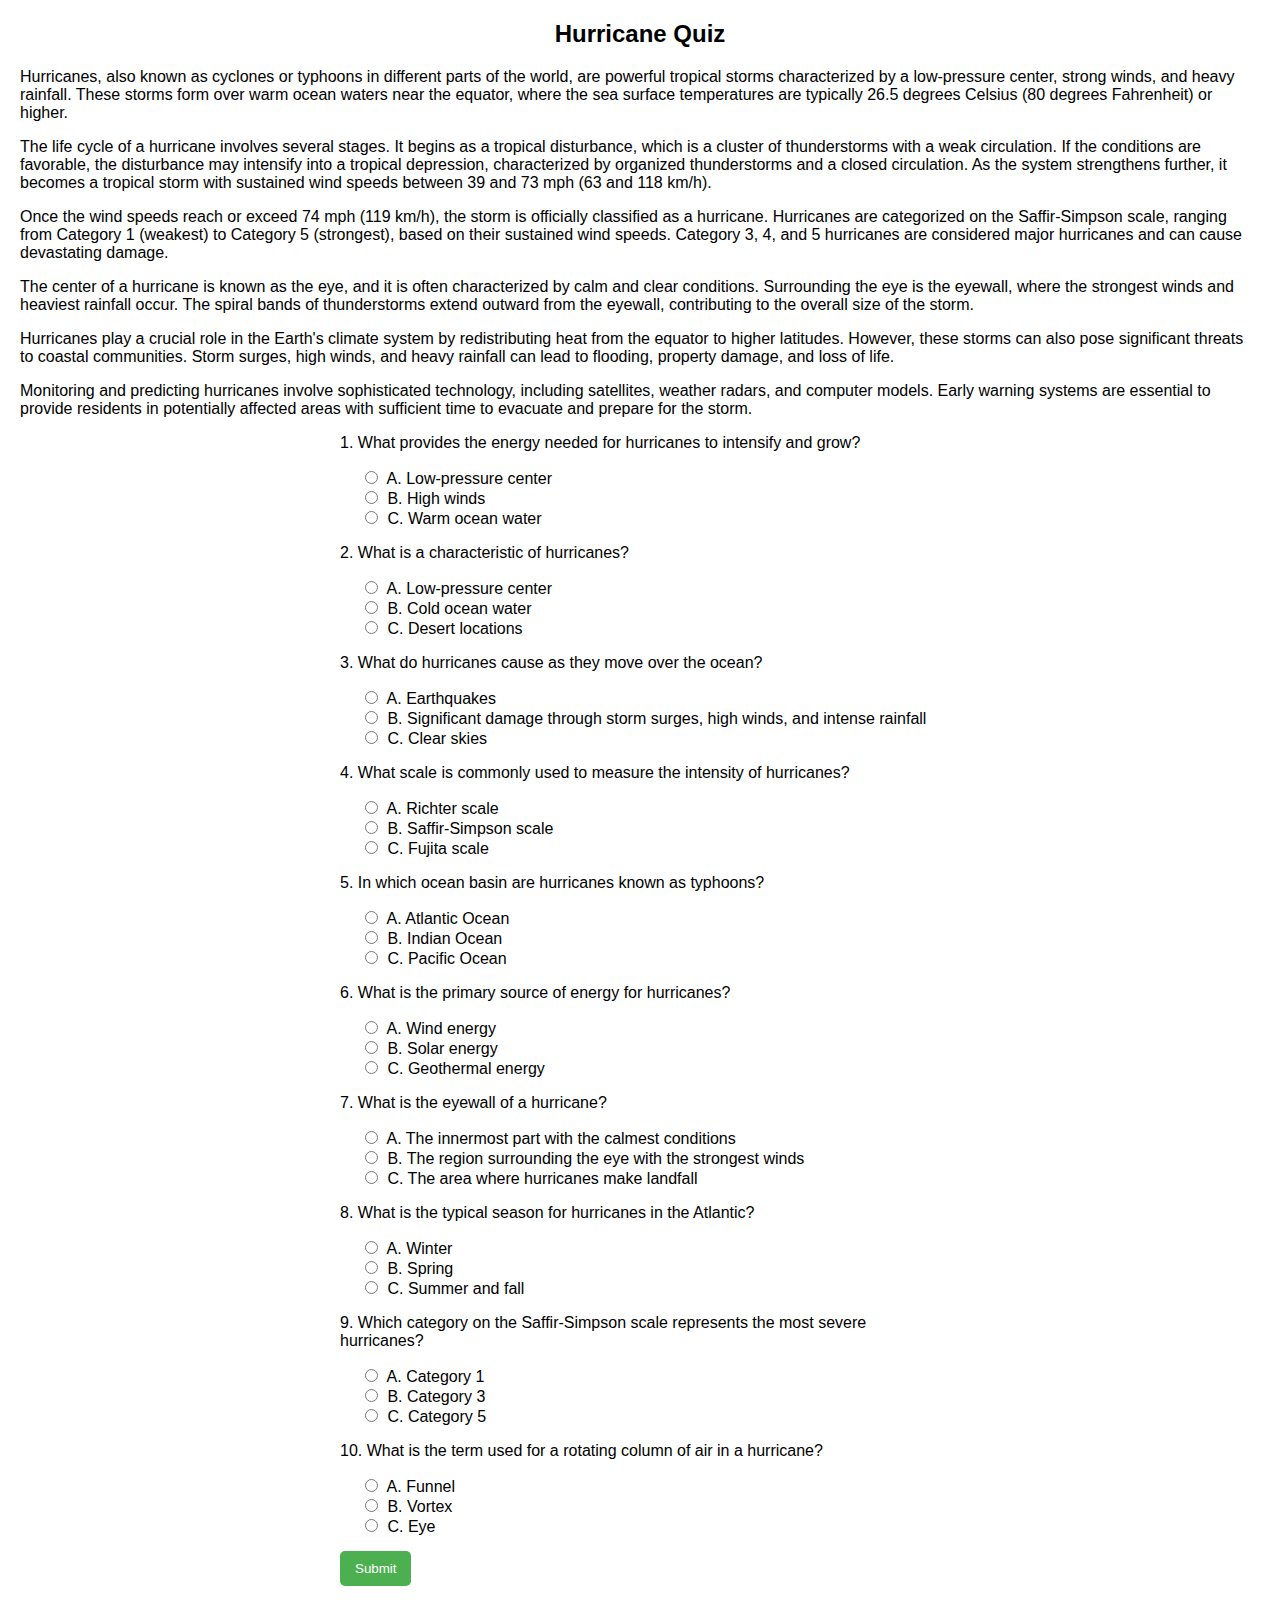
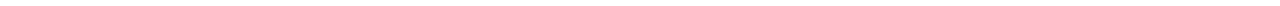
<file: index.html>
<!DOCTYPE html>
<html lang="en">

<head>
  <meta charset="UTF-8">
  <meta name="viewport" content="width=device-width, initial-scale=1.0">
  <title>Hurricane Quiz</title>
  <link rel="stylesheet" href="styles.css">
</head>

<body>

  <h2>Hurricane Quiz</h2>

  <div id="reading">
    <p>Hurricanes, also known as cyclones or typhoons in different parts of the world, are powerful tropical storms characterized by a low-pressure center, strong winds, and heavy rainfall. These storms form over warm ocean waters near the equator, where the sea surface temperatures are typically 26.5 degrees Celsius (80 degrees Fahrenheit) or higher.</p>
  
    <p>The life cycle of a hurricane involves several stages. It begins as a tropical disturbance, which is a cluster of thunderstorms with a weak circulation. If the conditions are favorable, the disturbance may intensify into a tropical depression, characterized by organized thunderstorms and a closed circulation. As the system strengthens further, it becomes a tropical storm with sustained wind speeds between 39 and 73 mph (63 and 118 km/h).</p>
  
    <p>Once the wind speeds reach or exceed 74 mph (119 km/h), the storm is officially classified as a hurricane. Hurricanes are categorized on the Saffir-Simpson scale, ranging from Category 1 (weakest) to Category 5 (strongest), based on their sustained wind speeds. Category 3, 4, and 5 hurricanes are considered major hurricanes and can cause devastating damage.</p>
  
    <p>The center of a hurricane is known as the eye, and it is often characterized by calm and clear conditions. Surrounding the eye is the eyewall, where the strongest winds and heaviest rainfall occur. The spiral bands of thunderstorms extend outward from the eyewall, contributing to the overall size of the storm.</p>
  
    <p>Hurricanes play a crucial role in the Earth's climate system by redistributing heat from the equator to higher latitudes. However, these storms can also pose significant threats to coastal communities. Storm surges, high winds, and heavy rainfall can lead to flooding, property damage, and loss of life.</p>
  
    <p>Monitoring and predicting hurricanes involve sophisticated technology, including satellites, weather radars, and computer models. Early warning systems are essential to provide residents in potentially affected areas with sufficient time to evacuate and prepare for the storm.</p>
  </div>

  <form action="process_responses.php" method="post">

    <div class="question">
      <p>1. What provides the energy needed for hurricanes to intensify and grow?</p>
      <div class="options">
        <input type="radio" name="q1" value="A" onclick="checkAnswer(1, 'A')"> A. Low-pressure center<br>
        <input type="radio" name="q1" value="B" onclick="checkAnswer(1, 'B')"> B. High winds<br>
        <input type="radio" name="q1" value="C" onclick="checkAnswer(1, 'C')"> C. Warm ocean water
      </div>
    </div>

    <div class="question">
      <p>2. What is a characteristic of hurricanes?</p>
      <div class="options">
        <input type="radio" name="q2" value="A" onclick="checkAnswer(2, 'A')"> A. Low-pressure center<br>
        <input type="radio" name="q2" value="B" onclick="checkAnswer(2, 'B')"> B. Cold ocean water<br>
        <input type="radio" name="q2" value="C" onclick="checkAnswer(2, 'C')"> C. Desert locations
      </div>
    </div>

    <div class="question">
      <p>3. What do hurricanes cause as they move over the ocean?</p>
      <div class="options">
        <input type="radio" name="q3" value="A" onclick="checkAnswer(3, 'A')"> A. Earthquakes<br>
        <input type="radio" name="q3" value="B" onclick="checkAnswer(3, 'B')"> B. Significant damage through storm surges, high winds, and intense rainfall<br>
        <input type="radio" name="q3" value="C" onclick="checkAnswer(3, 'C')"> C. Clear skies
      </div>
    </div>

    <div class="question">
      <p>4. What scale is commonly used to measure the intensity of hurricanes?</p>
      <div class="options">
        <input type="radio" name="q4" value="A" onclick="checkAnswer(4, 'A')"> A. Richter scale<br>
        <input type="radio" name="q4" value="B" onclick="checkAnswer(4, 'B')"> B. Saffir-Simpson scale<br>
        <input type="radio" name="q4" value="C" onclick="checkAnswer(4, 'C')"> C. Fujita scale
      </div>
    </div>

    <div class="question">
      <p>5. In which ocean basin are hurricanes known as typhoons?</p>
      <div class="options">
        <input type="radio" name="q5" value="A" onclick="checkAnswer(5, 'A')"> A. Atlantic Ocean<br>
        <input type="radio" name="q5" value="B" onclick="checkAnswer(5, 'B')"> B. Indian Ocean<br>
        <input type="radio" name="q5" value="C" onclick="checkAnswer(5, 'C')"> C. Pacific Ocean
      </div>
    </div>

    <div class="question">
      <p>6. What is the primary source of energy for hurricanes?</p>
      <div class="options">
        <input type="radio" name="q6" value="A" onclick="checkAnswer(6, 'A')"> A. Wind energy<br>
        <input type="radio" name="q6" value="B" onclick="checkAnswer(6, 'B')"> B. Solar energy<br>
        <input type="radio" name="q6" value="C" onclick="checkAnswer(6, 'C')"> C. Geothermal energy
      </div>
    </div>

    <div class="question">
      <p>7. What is the eyewall of a hurricane?</p>
      <div class="options">
        <input type="radio" name="q7" value="A" onclick="checkAnswer(7, 'A')"> A. The innermost part with the calmest conditions<br>
        <input type="radio" name="q7" value="B" onclick="checkAnswer(7, 'B')"> B. The region surrounding the eye with the strongest winds<br>
        <input type="radio" name="q7" value="C" onclick="checkAnswer(7, 'C')"> C. The area where hurricanes make landfall
      </div>
    </div>

    <div class="question">
      <p>8. What is the typical season for hurricanes in the Atlantic?</p>
      <div class="options">
        <input type="radio" name="q8" value="A" onclick="checkAnswer(8, 'A')"> A. Winter<br>
        <input type="radio" name="q8" value="B" onclick="checkAnswer(8, 'B')"> B. Spring<br>
        <input type="radio" name="q8" value="C" onclick="checkAnswer(8, 'C')"> C. Summer and fall
      </div>
    </div>

    <div class="question">
      <p>9. Which category on the Saffir-Simpson scale represents the most severe hurricanes?</p>
      <div class="options">
        <input type="radio" name="q9" value="A" onclick="checkAnswer(9, 'A')"> A. Category 1<br>
        <input type="radio" name="q9" value="B" onclick="checkAnswer(9, 'B')"> B. Category 3<br>
        <input type="radio" name="q9" value="C" onclick="checkAnswer(9, 'C')"> C. Category 5
      </div>
    </div>

    <div class="question">
      <p>10. What is the term used for a rotating column of air in a hurricane?</p>
      <div class="options">
        <input type="radio" name="q10" value="A" onclick="checkAnswer(10, 'A')"> A. Funnel<br>
        <input type="radio" name="q10" value="B" onclick="checkAnswer(10, 'B')"> B. Vortex<br>
        <input type="radio" name="q10" value="C" onclick="checkAnswer(10, 'C')"> C. Eye
      </div>
    </div>

    <input type="submit" value="Submit">
  </form>
  <script src="quiz.js"></script>
</body>
</html>
</file>
<file: styles.css>
body {
    font-family: Arial, sans-serif;
    margin: 20px;
  }

  h2 {
    text-align: center;
  }

  form {
    max-width: 600px;
    margin: 0 auto;
  }

  .question {
    margin-bottom: 15px;
  }

  .options {
    margin-left: 20px;
  }

  input[type="radio"] {
    margin-right: 5px;
  }

  input[type="submit"] {
    background-color: #4CAF50;
    color: white;
    padding: 10px 15px;
    border: none;
    border-radius: 5px;
    cursor: pointer;
  }

  .correct {
    color: green;
    font-weight: bold;
  }

  .incorrect {
    color: red;
    font-weight: bold;
  }
</file>
